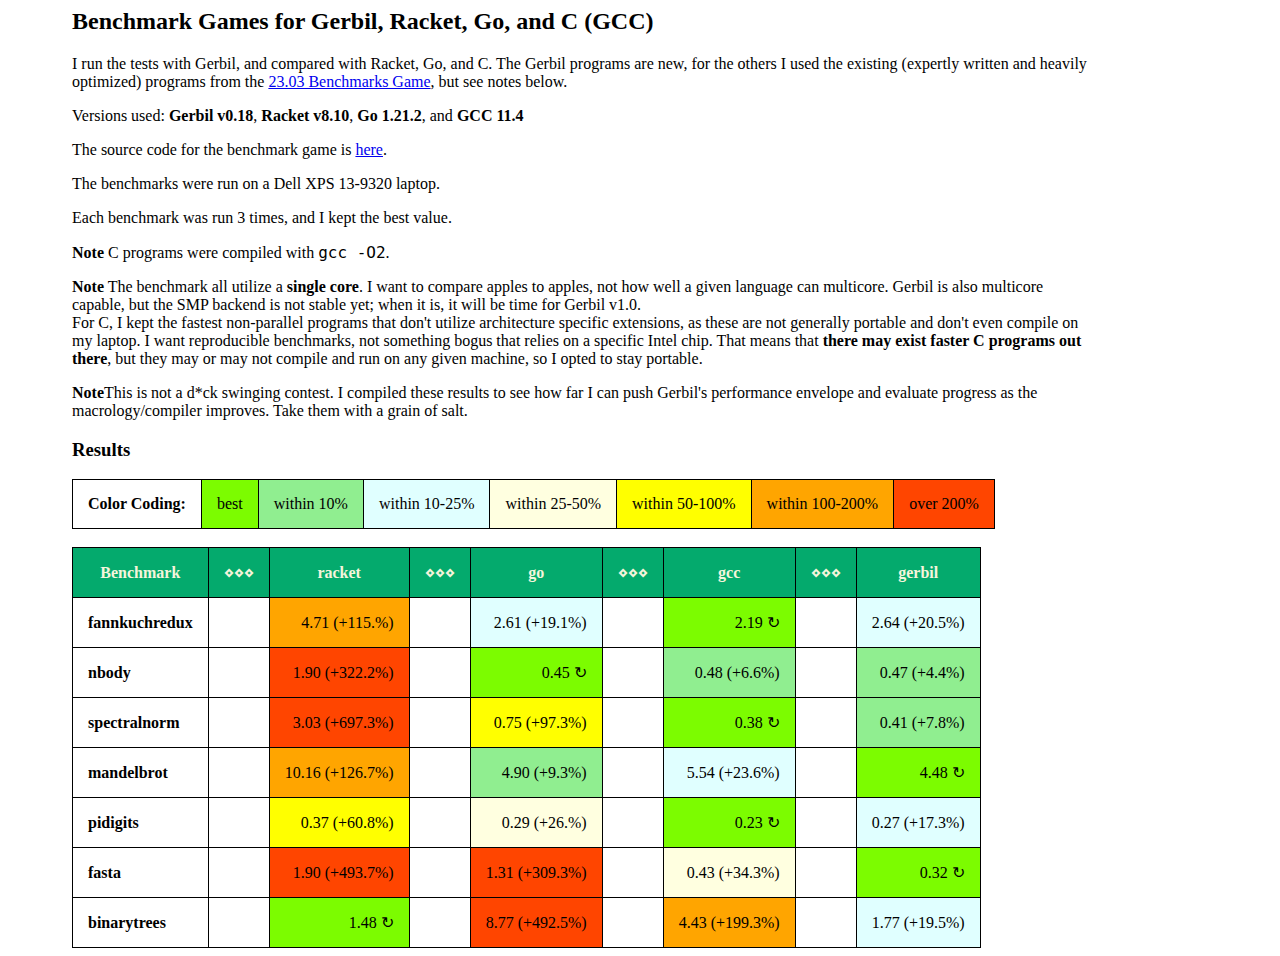
<file: index.html>
<html>
  <head>
    <title>The LISP Benchmark Game</title>
    <link rel="stylesheet" type="text/css" href="style.css" />
  </head>
<body>
  <h2>Benchmark Games for Gerbil, Racket, Go, and C (GCC)</h2>
  <p> I run the tests with Gerbil, and compared with Racket, Go, and C.
    The Gerbil programs are new, for the others I used the existing (expertly written and heavily optimized) programs from the <a href="https://benchmarksgame-team.pages.debian.net/benchmarksgame/index.html">23.03 Benchmarks Game</a>, but see notes below.
  <p> Versions used: <b>Gerbil v0.18</b>, <b>Racket v8.10</b>, <b>Go 1.21.2</b>, and <b>GCC 11.4</b>
  <p>The source code for the benchmark game is <a href="https://github.com/vyzo/lisp-benchmarks-game/">here</a>.


  <p>The benchmarks were run on a Dell XPS 13-9320 laptop.
  <p>Each benchmark was run 3 times, and I kept the best value.
  <p><b>Note</b> C programs were compiled with <code>gcc -O2</code>.
  <p><b>Note</b> The benchmark all utilize a <b>single core</b>. I want to compare apples to apples, not how well a given language can multicore. Gerbil is also multicore capable, but the SMP backend is not stable yet; when it is, it will be time for Gerbil v1.0.
    <br>
    For C, I kept the fastest non-parallel programs that don't utilize architecture specific extensions, as these are not generally portable and don't even compile on my laptop. I want reproducible benchmarks, not something bogus that relies on a specific Intel chip.
    That means that <b>there may exist faster C programs out there</b>, but they may or may not compile and run on any given machine, so I opted to stay portable.
  <p><b>Note</b>This is not a d*ck swinging contest. I compiled these results to see
    how far I can push Gerbil's performance envelope and evaluate progress as the macrology/compiler improves.
    Take them with a grain of salt.
  <h3>Results</h2>
  <table>
  <tr><td> <b>Color Coding:</b> </td>
      <td style="background-color:lawngreen">best</td>
      <td style="background-color:lightgreen">within 10%</td>
      <td style="background-color:lightcyan">within 10-25%</td>
      <td style="background-color:lightyellow">within 25-50%</td>
      <td style="background-color:yellow">within 50-100%</td>
      <td style="background-color:orange">within 100-200%</td>
      <td style="background-color:orangered">over 200%</td>
  </tr>
  </table>
  <br/>
<table>
<tr>
<th>Benchmark</th>
<th align="center">⋄⋄⋄</th><th align="center">racket</th>
<th align="center">⋄⋄⋄</th><th align="center">go</th>
<th align="center">⋄⋄⋄</th><th align="center">gcc</th>
<th align="center">⋄⋄⋄</th><th align="center">gerbil</th>
</tr>
<tr>
<td><b>fannkuchredux</b></td>
<td/><td align="right" style="background-color:orange">4.71 (+115.%)</td>
<td/><td align="right" style="background-color:lightcyan">2.61 (+19.1%)</td>
<td/><td align="right" style="background-color:lawngreen">2.19 ↻</td>
<td/><td align="right" style="background-color:lightcyan">2.64 (+20.5%)</td>
</tr>
<tr>
<td><b>nbody</b></td>
<td/><td align="right" style="background-color:orangered">1.90 (+322.2%)</td>
<td/><td align="right" style="background-color:lawngreen">0.45 ↻</td>
<td/><td align="right" style="background-color:lightgreen">0.48 (+6.6%)</td>
<td/><td align="right" style="background-color:lightgreen">0.47 (+4.4%)</td>
</tr>
<tr>
<td><b>spectralnorm</b></td>
<td/><td align="right" style="background-color:orangered">3.03 (+697.3%)</td>
<td/><td align="right" style="background-color:yellow">0.75 (+97.3%)</td>
<td/><td align="right" style="background-color:lawngreen">0.38 ↻</td>
<td/><td align="right" style="background-color:lightgreen">0.41 (+7.8%)</td>
</tr>
<tr>
<td><b>mandelbrot</b></td>
<td/><td align="right" style="background-color:orange">10.16 (+126.7%)</td>
<td/><td align="right" style="background-color:lightgreen">4.90 (+9.3%)</td>
<td/><td align="right" style="background-color:lightcyan">5.54 (+23.6%)</td>
<td/><td align="right" style="background-color:lawngreen">4.48 ↻</td>
</tr>
<tr>
<td><b>pidigits</b></td>
<td/><td align="right" style="background-color:yellow">0.37 (+60.8%)</td>
<td/><td align="right" style="background-color:lightyellow">0.29 (+26.%)</td>
<td/><td align="right" style="background-color:lawngreen">0.23 ↻</td>
<td/><td align="right" style="background-color:lightcyan">0.27 (+17.3%)</td>
</tr>
<tr>
<td><b>fasta</b></td>
<td/><td align="right" style="background-color:orangered">1.90 (+493.7%)</td>
<td/><td align="right" style="background-color:orangered">1.31 (+309.3%)</td>
<td/><td align="right" style="background-color:lightyellow">0.43 (+34.3%)</td>
<td/><td align="right" style="background-color:lawngreen">0.32 ↻</td>
</tr>
<tr>
<td><b>binarytrees</b></td>
<td/><td align="right" style="background-color:lawngreen">1.48 ↻</td>
<td/><td align="right" style="background-color:orangered">8.77 (+492.5%)</td>
<td/><td align="right" style="background-color:orange">4.43 (+199.3%)</td>
<td/><td align="right" style="background-color:lightcyan">1.77 (+19.5%)</td>
</tr>
</table>
</body>
</html>
</file>
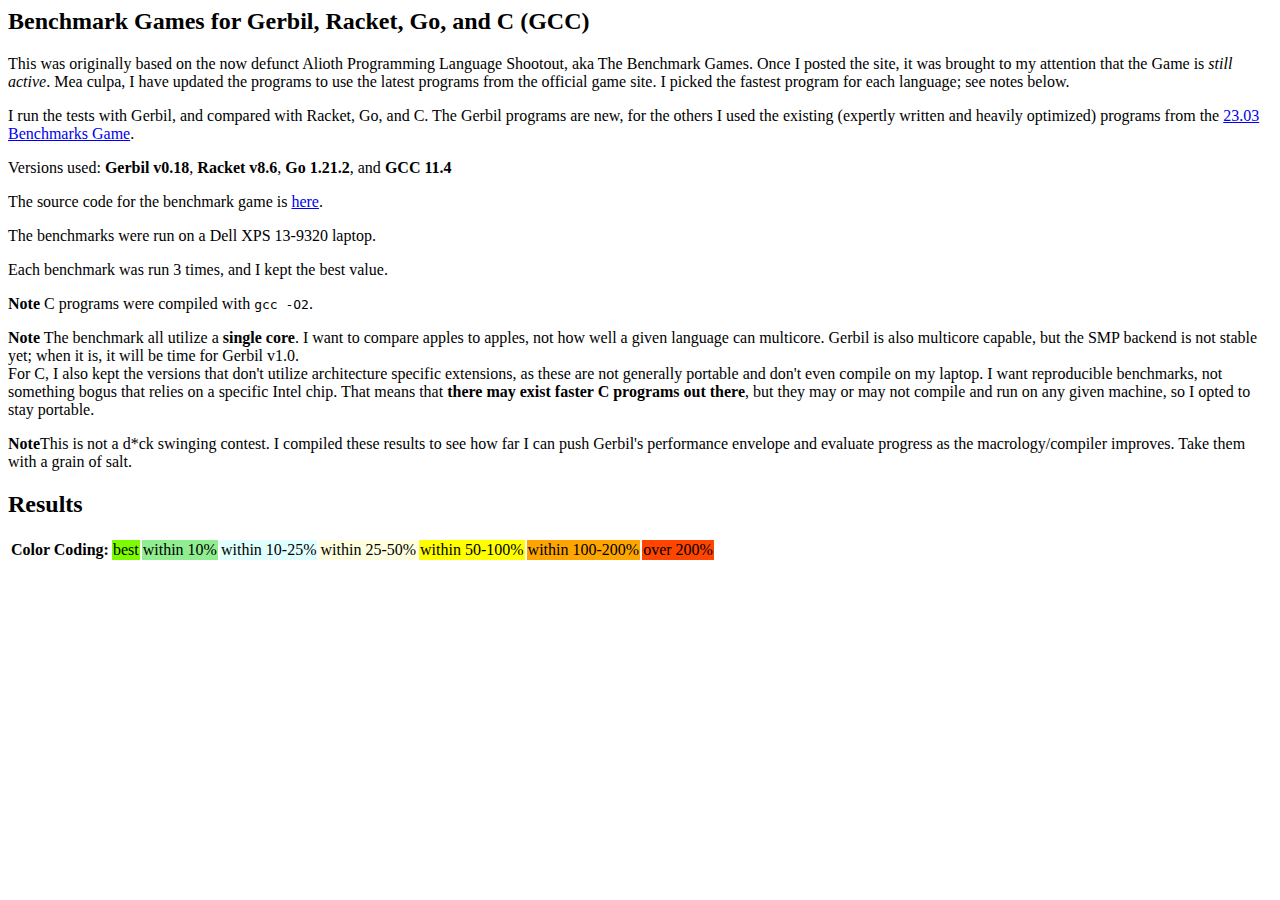
<file: top-old.html>
<html>
  <head><title>The LISP Benchmark Game</title></head>
<body>
  <h2>Benchmark Games for Gerbil, Racket, Go, and C (GCC)</h2>
  <p>This was originally based on the now defunct Alioth Programming Language Shootout, aka The Benchmark Games.
    Once I posted the site, it was brought to my attention that the Game is <i>still active</i>.
    Mea culpa, I have updated the programs to use the latest programs from the official game site.
    I picked the fastest program for each language; see notes below.
  <p> I run the tests with Gerbil, and compared with Racket, Go, and C.
    The Gerbil programs are new, for the others I used the existing (expertly written and heavily optimized) programs from the <a href="https://benchmarksgame-team.pages.debian.net/benchmarksgame/index.html">23.03 Benchmarks Game</a>.
  <p> Versions used: <b>Gerbil v0.18</b>, <b>Racket v8.6</b>, <b>Go 1.21.2</b>, and <b>GCC 11.4</b>
  <p>The source code for the benchmark game is <a href="https://github.com/vyzo/lisp-benchmarks-game/">here</a>.


  <p>The benchmarks were run on a Dell XPS 13-9320 laptop.
  <p>Each benchmark was run 3 times, and I kept the best value.
  <p><b>Note</b> C programs were compiled with <code>gcc -O2</code>.
  <p><b>Note</b> The benchmark all utilize a <b>single core</b>. I want to compare apples to apples, not how well a given language can multicore. Gerbil is also multicore capable, but the SMP backend is not stable yet; when it is, it will be time for Gerbil v1.0.
    <br>
    For C, I also kept the versions that don't utilize architecture specific extensions, as these are not generally portable and don't even compile on my laptop. I want reproducible benchmarks, not something bogus that relies on a specific Intel chip.
    That means that <b>there may exist faster C programs out there</b>, but they may or may not compile and run on any given machine, so I opted to stay portable.
  <p><b>Note</b>This is not a d*ck swinging contest. I compiled these results to see
    how far I can push Gerbil's performance envelope and evaluate progress as the macrology/compiler improves.
    Take them with a grain of salt.
  <h2>Results</h2>
  <table>
  <tr><td> <b>Color Coding:</b> </td>
      <td style="background-color:lawngreen">best</td>
      <td style="background-color:lightgreen">within 10%</td>
      <td style="background-color:lightcyan">within 10-25%</td>
      <td style="background-color:lightyellow">within 25-50%</td>
      <td style="background-color:yellow">within 50-100%</td>
      <td style="background-color:orange">within 100-200%</td>
      <td style="background-color:orangered">over 200%</td>
  </tr>
  </table>
  <br/>
</file>
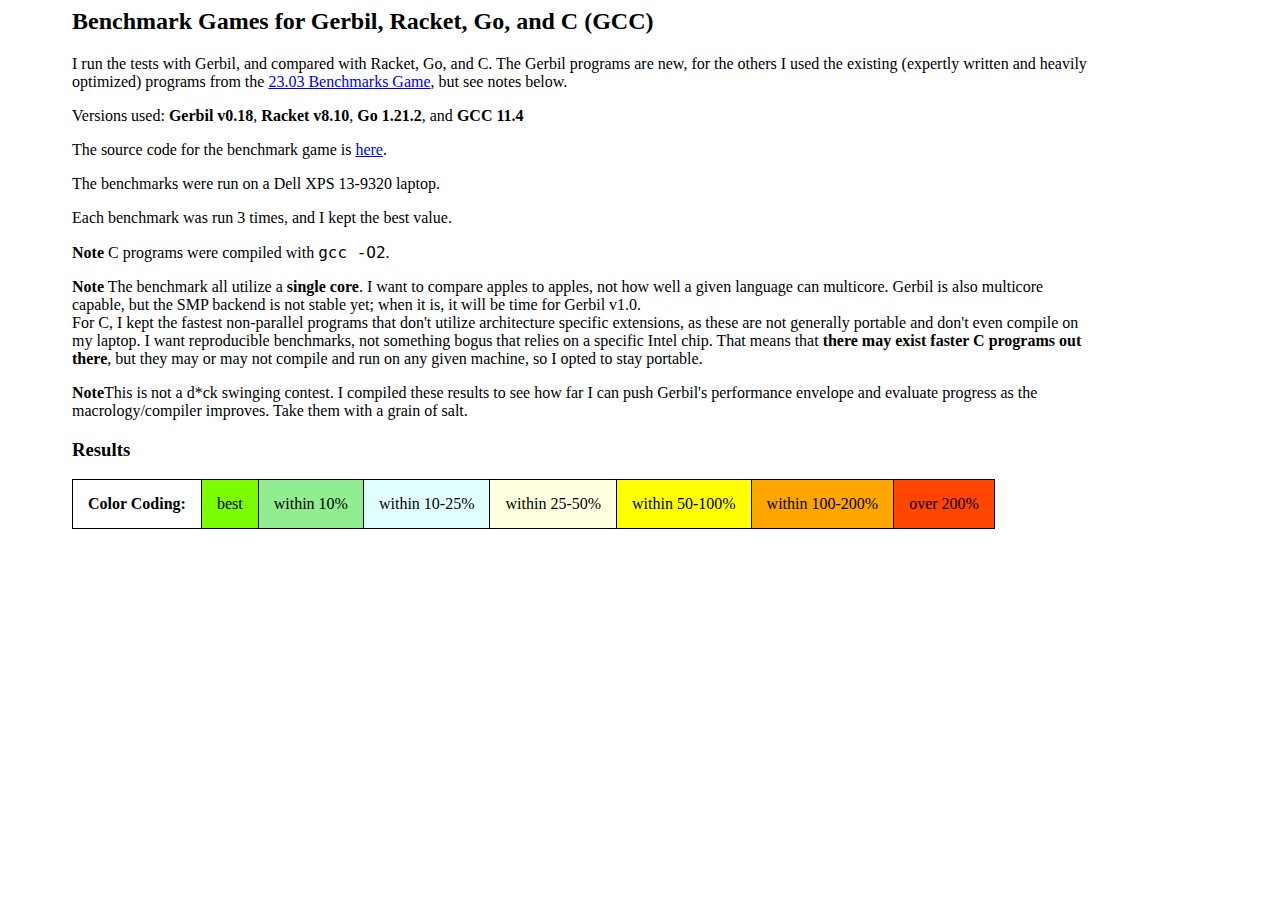
<file: top.html>
<html>
  <head>
    <title>The LISP Benchmark Game</title>
    <link rel="stylesheet" type="text/css" href="style.css" />
  </head>
<body>
  <h2>Benchmark Games for Gerbil, Racket, Go, and C (GCC)</h2>
  <p> I run the tests with Gerbil, and compared with Racket, Go, and C.
    The Gerbil programs are new, for the others I used the existing (expertly written and heavily optimized) programs from the <a href="https://benchmarksgame-team.pages.debian.net/benchmarksgame/index.html">23.03 Benchmarks Game</a>, but see notes below.
  <p> Versions used: <b>Gerbil v0.18</b>, <b>Racket v8.10</b>, <b>Go 1.21.2</b>, and <b>GCC 11.4</b>
  <p>The source code for the benchmark game is <a href="https://github.com/vyzo/lisp-benchmarks-game/">here</a>.


  <p>The benchmarks were run on a Dell XPS 13-9320 laptop.
  <p>Each benchmark was run 3 times, and I kept the best value.
  <p><b>Note</b> C programs were compiled with <code>gcc -O2</code>.
  <p><b>Note</b> The benchmark all utilize a <b>single core</b>. I want to compare apples to apples, not how well a given language can multicore. Gerbil is also multicore capable, but the SMP backend is not stable yet; when it is, it will be time for Gerbil v1.0.
    <br>
    For C, I kept the fastest non-parallel programs that don't utilize architecture specific extensions, as these are not generally portable and don't even compile on my laptop. I want reproducible benchmarks, not something bogus that relies on a specific Intel chip.
    That means that <b>there may exist faster C programs out there</b>, but they may or may not compile and run on any given machine, so I opted to stay portable.
  <p><b>Note</b>This is not a d*ck swinging contest. I compiled these results to see
    how far I can push Gerbil's performance envelope and evaluate progress as the macrology/compiler improves.
    Take them with a grain of salt.
  <h3>Results</h2>
  <table>
  <tr><td> <b>Color Coding:</b> </td>
      <td style="background-color:lawngreen">best</td>
      <td style="background-color:lightgreen">within 10%</td>
      <td style="background-color:lightcyan">within 10-25%</td>
      <td style="background-color:lightyellow">within 25-50%</td>
      <td style="background-color:yellow">within 50-100%</td>
      <td style="background-color:orange">within 100-200%</td>
      <td style="background-color:orangered">over 200%</td>
  </tr>
  </table>
  <br/>
</file>
<file: style.css>
body {
    background: white;
    font-family: 'Droid Sans', 'Sans Serif';
    max-width: 80%;
    padding-left: 5%;
    padding-right: 5%;
}

table {
    border: 1px solid;
    border-collapse: collapse;
}

th {
    padding: 15px;
    background-color: #04AA6D;
    color: beige;
    border: 1px solid;
    border-collapse: collapse;
    border-color: black;

}

td {
    padding: 15px;
    border: 1px solid;
    border-collapse: collapse;
}

code {
    font-family: 'Droid Sans Mono', 'Andale Mono', 'Monospace';
}

pre {
    font-family: 'Droid Sans Mono', 'Andale Mono', 'Monospace';
}
</file>
